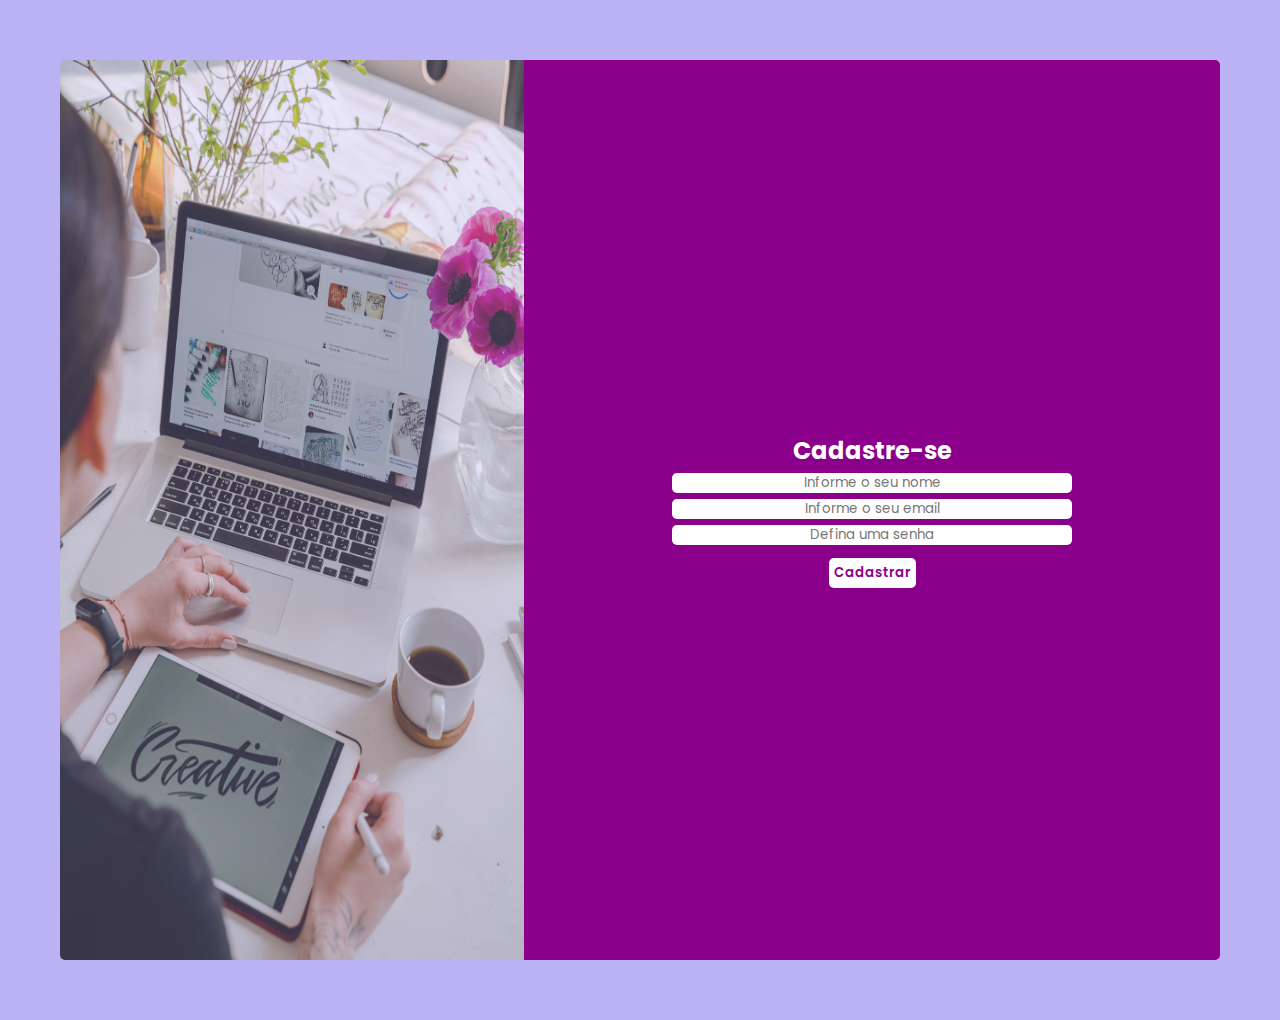
<file: form-cadastro/index.html>
<!DOCTYPE html>
<html lang="pt-br">
<head>
    <meta charset="UTF-8">
    <meta http-equiv="X-UA-Compatible" content="IE=edge">
    <meta name="viewport" content="width=device-width, initial-scale=1.0">
    <title>Cadastro</title>
    <link rel="stylesheet" href="css/style.css">
</head>
<body>
    <main class="container">
        
        <div class="box-img">
            <img src="images/cadastro-home.jpg" alt="home">
        </div>
        
        <div class="box-form">
            <h2>Cadastre-se</h2>
            <form>
                <div>
                    <input id="inputName" type="text" placeholder="Informe o seu nome">
                </div>

                <div>
                    <input id="inputEmail" type="text" placeholder="Informe o seu email">
                </div>

                <div>
                    <input id="inputPass" type="password" placeholder="Defina uma senha">
                </div>
            </form>

            <button onclick="validation()">Cadastrar</button>
        </div>
    </main> 
    <script src="js/main.js"></script>
</body>
</html>
</file>
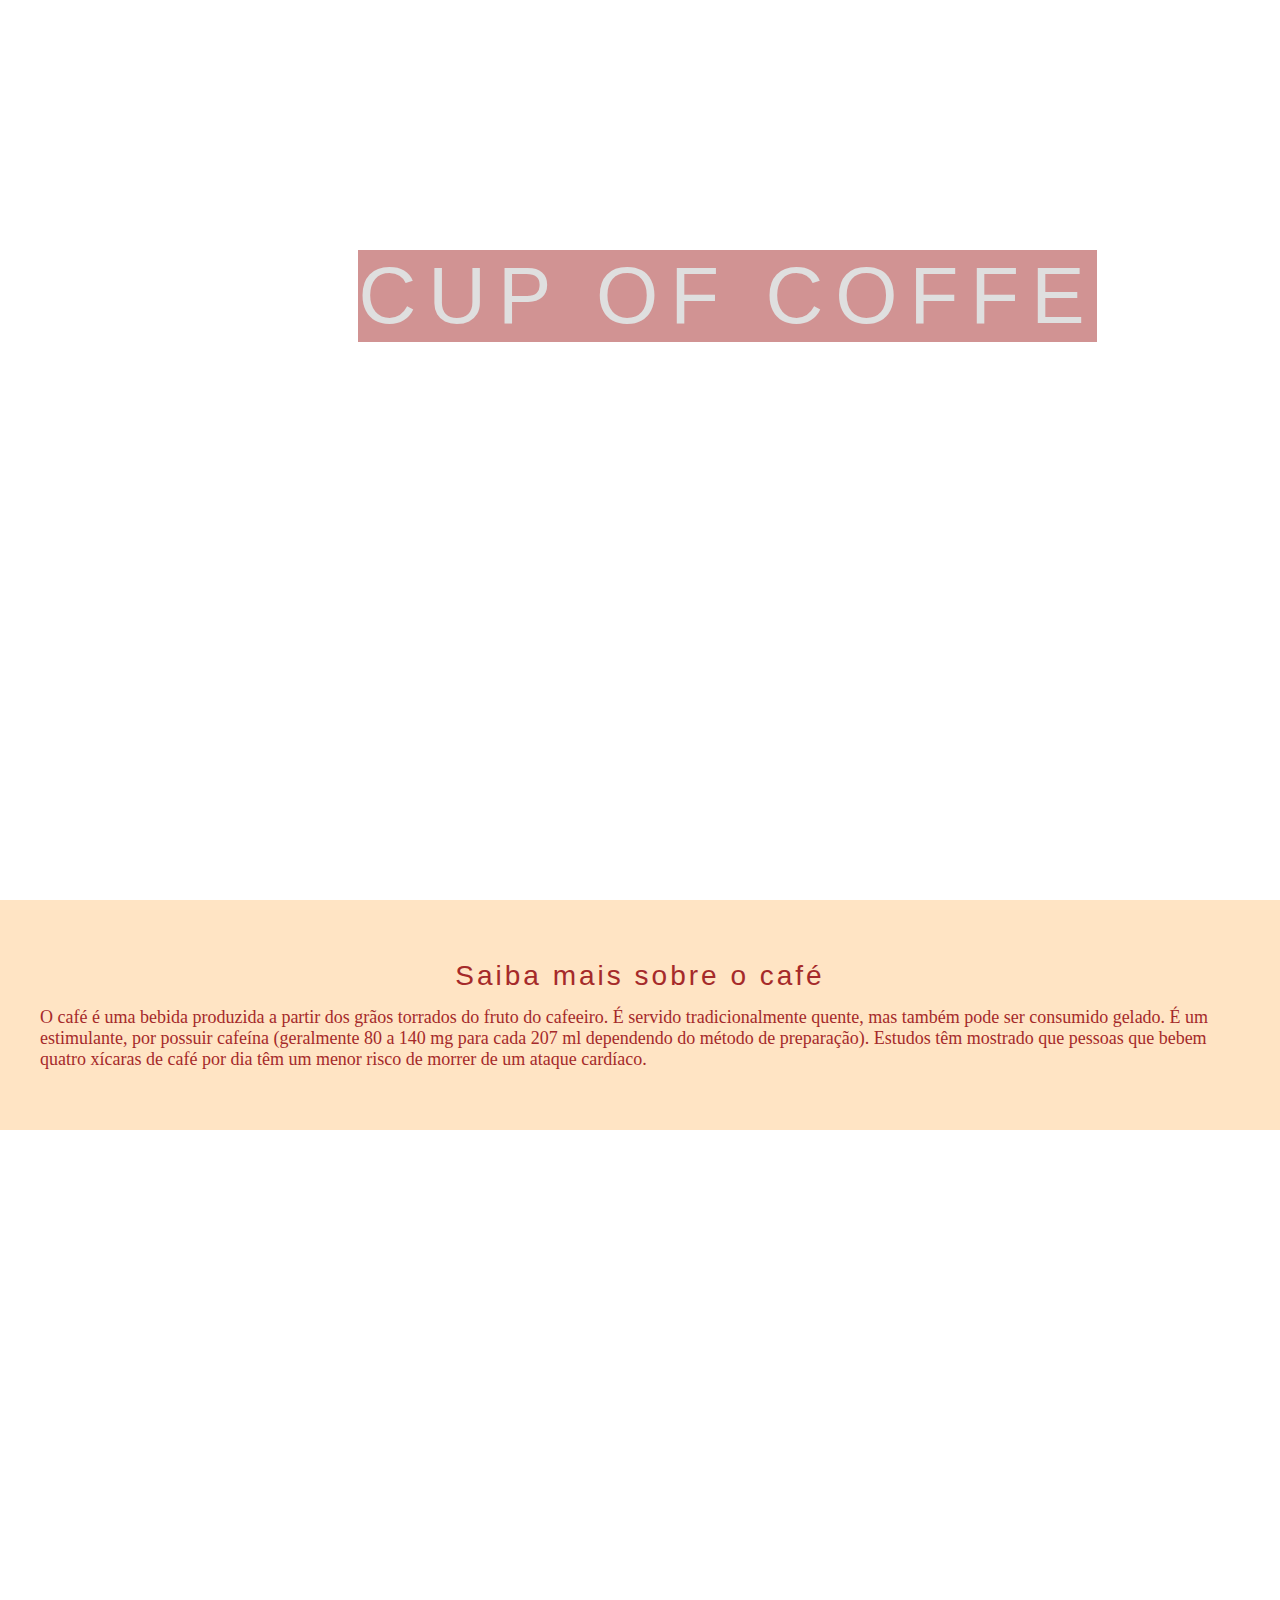
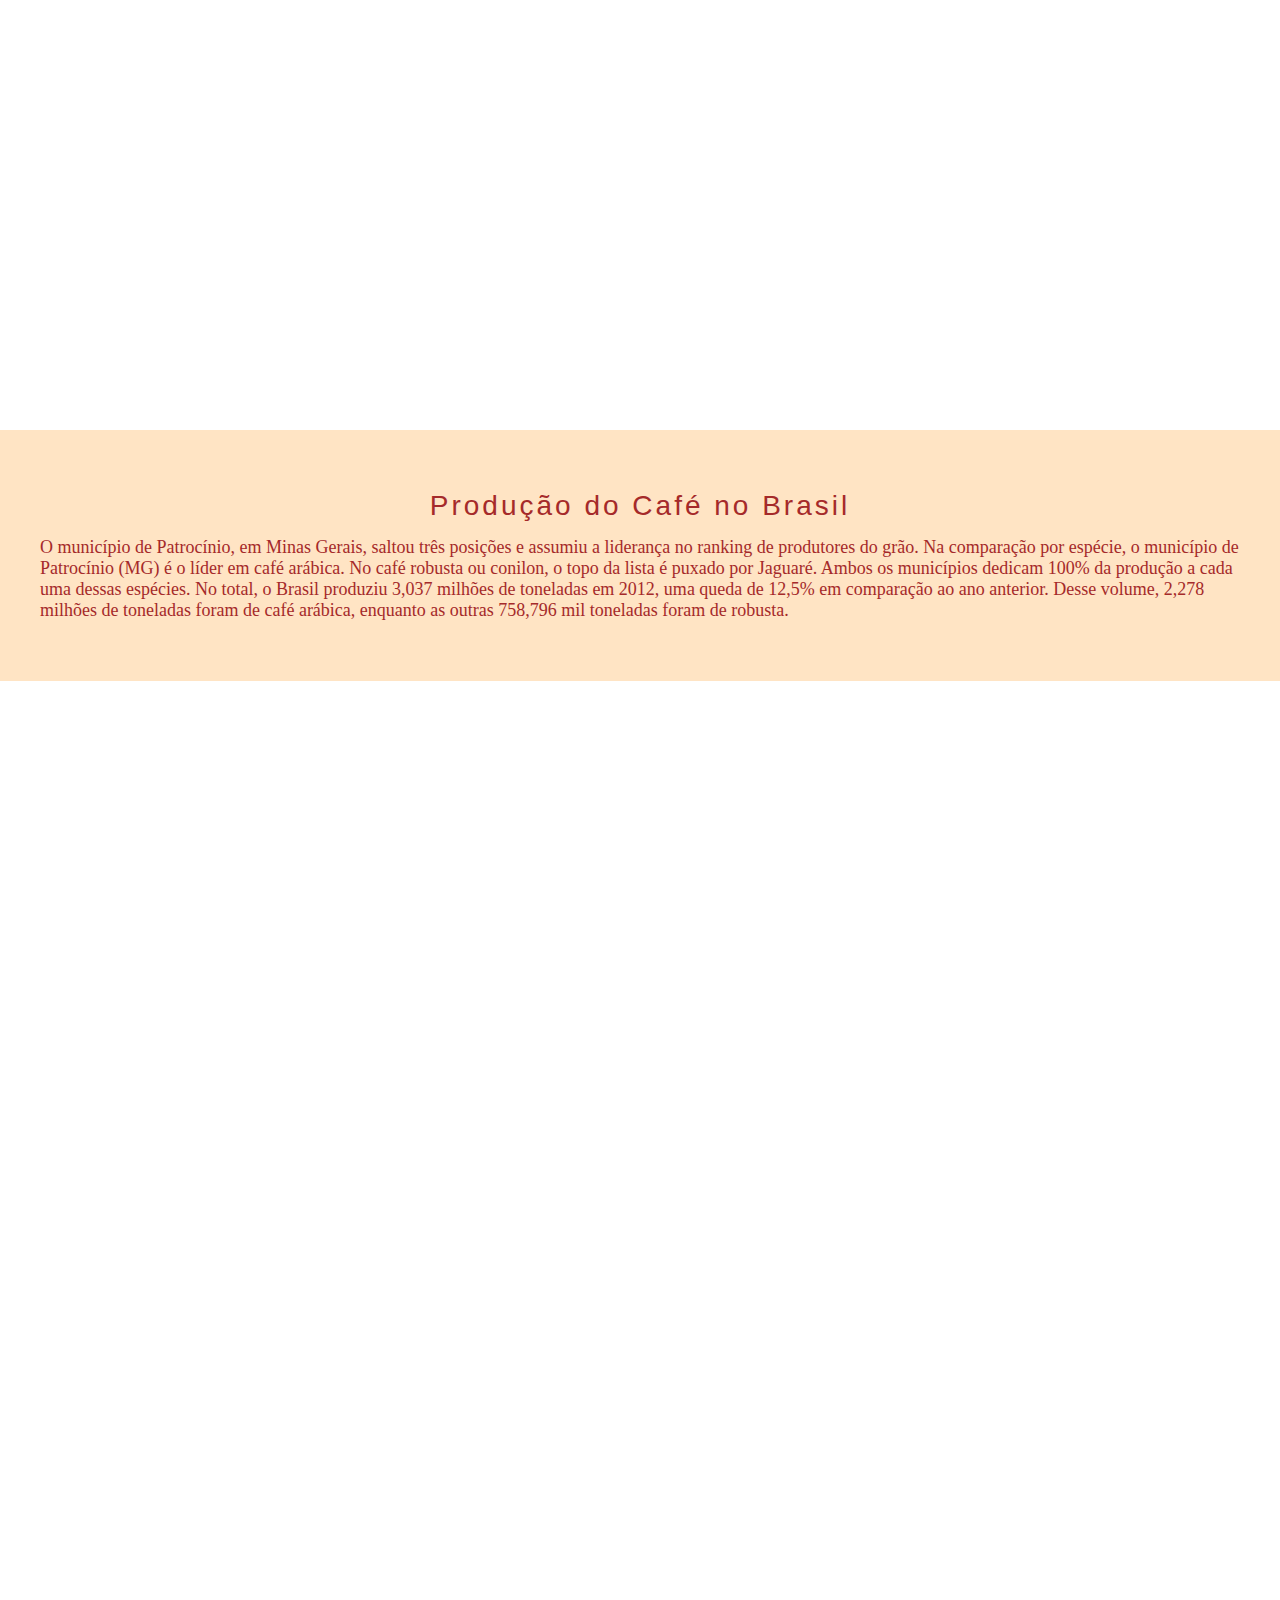
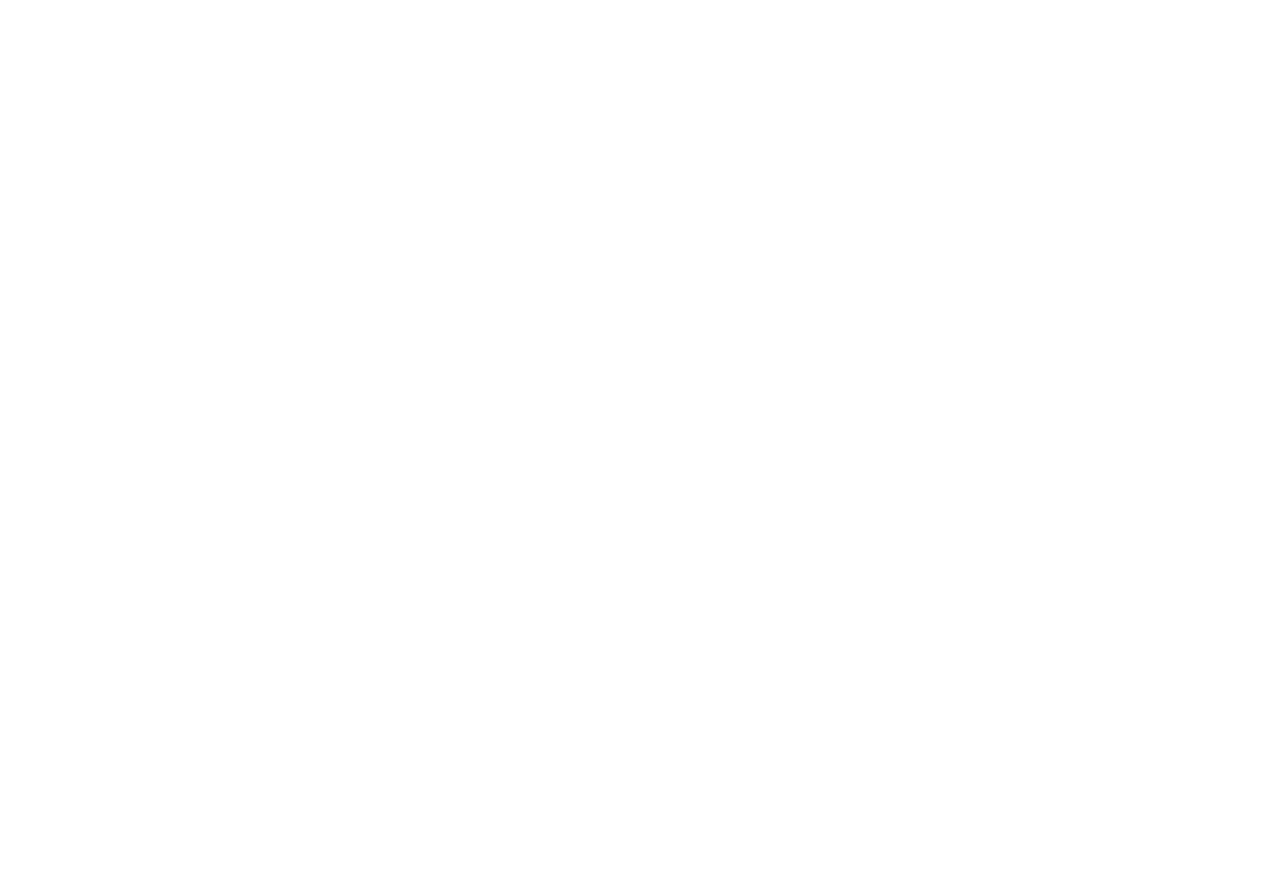
<file: site-parallax/index.html>
<!DOCTYPE html>
<html lang="pt-br">
<head>
    <meta charset="UTF-8">
    <meta http-equiv="X-UA-Compatible" content="IE=edge">
    <meta name="viewport" content="width=device-width, initial-scale=1.0">
    <title>Document</title>
    <link rel="stylesheet" href="css/style.css">
</head>
<body>
    
</body>
    <section class="img-coffe">
        <div class="title-img">
            cup of coffe
        </div>
    </section>

    <section class="about">
        <h2>Saiba mais sobre o café</h2>
        <article>
            O café é uma bebida produzida a partir dos grãos torrados do fruto do cafeeiro. É servido tradicionalmente quente, mas também pode ser consumido gelado. É um estimulante, por possuir cafeína (geralmente 80 a 140 mg para cada 207 ml dependendo do método de preparação). Estudos têm mostrado que pessoas que bebem quatro xícaras de café por dia têm um menor risco de morrer de um ataque cardíaco.
        </article>
    </section>

    <section class="img-banner1"></section>

    <section class="about">
        <h2>Produção do Café no Brasil</h2>
        <article>
            O município de Patrocínio, em Minas Gerais, saltou três posições e assumiu a liderança no ranking de produtores do grão.
            Na comparação por espécie, o município de Patrocínio (MG) é o líder em café arábica. No café robusta ou conilon, o topo da lista é puxado por Jaguaré. Ambos os municípios dedicam 100% da produção a cada uma dessas espécies.
            No total, o Brasil produziu 3,037 milhões de toneladas em 2012, uma queda de 12,5% em comparação ao ano anterior. Desse volume, 2,278 milhões de toneladas foram de café arábica, enquanto as outras 758,796 mil toneladas foram de robusta.
        </article>
    </section>

    <section class="img-banner2"></section>

    <section class="img-coffe"></section>
</html>
</file>
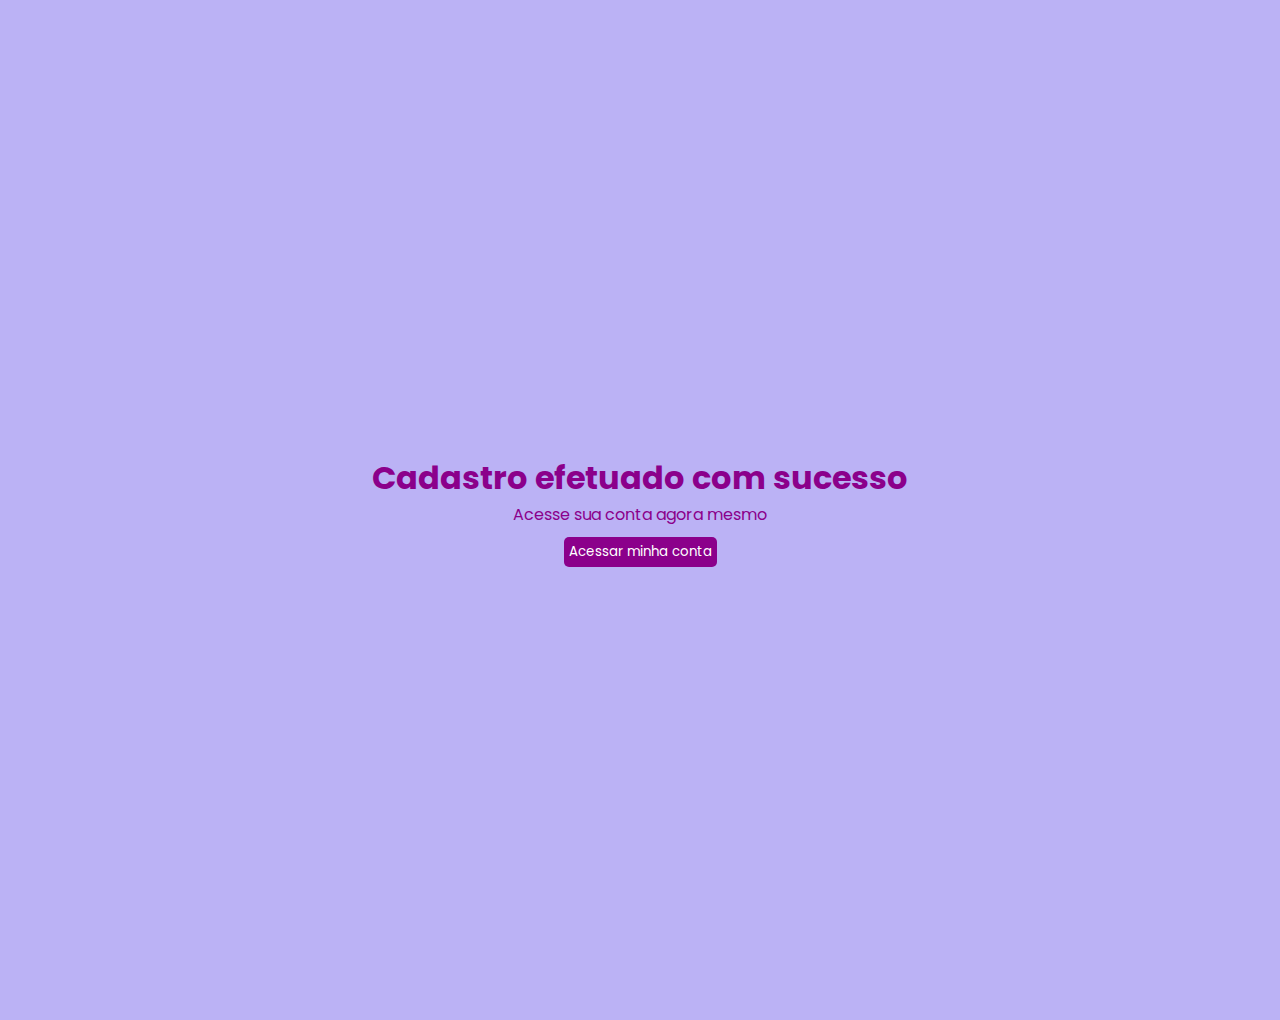
<file: form-cadastro/cadastroEfetuado.html>
<!DOCTYPE html>
<html lang="pt-br">
<head>
    <meta charset="UTF-8">
    <meta http-equiv="X-UA-Compatible" content="IE=edge">
    <meta name="viewport" content="width=device-width, initial-scale=1.0">
    <title>Document</title>
    <link rel="stylesheet" href="css/cadastroEfetuado.css">
</head>
<body>
    <main>
        <div class="box">
            <h1>Cadastro efetuado com sucesso</h1>
            <p>Acesse sua conta agora mesmo</p>
            <button onclick="acessarConta()">Acessar minha conta</button>
        </div>
    </main>
    <script src="js/main.js"></script>
</body>
</html>
</file>
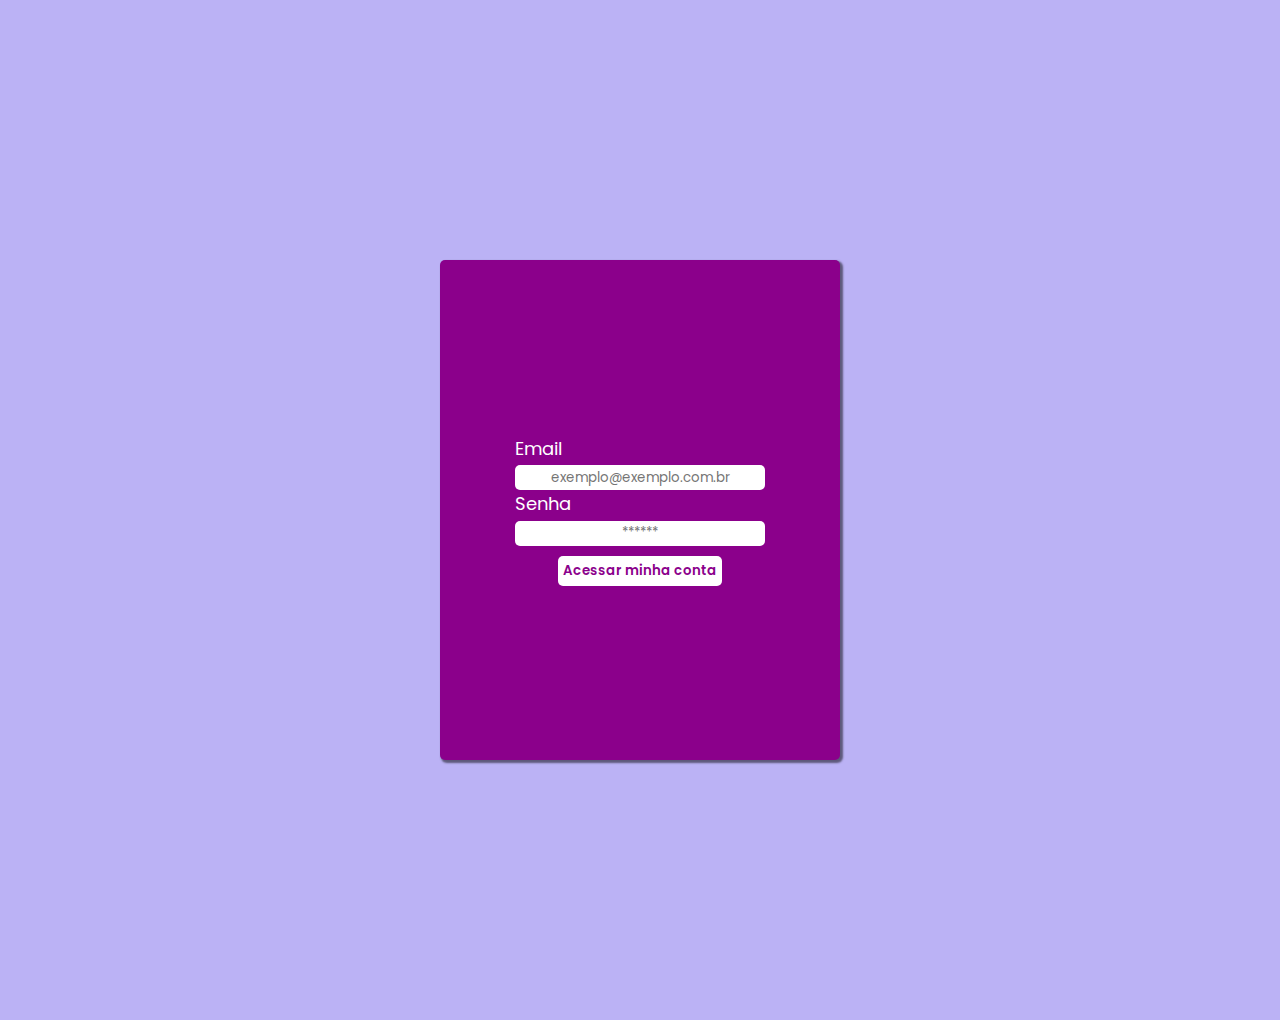
<file: form-cadastro/loginPage.html>
<!DOCTYPE html>
<html lang="pt-br">
<head>
    <meta charset="UTF-8">
    <meta http-equiv="X-UA-Compatible" content="IE=edge">
    <meta name="viewport" content="width=device-width, initial-scale=1.0">
    <title>Login</title>
    <link rel="stylesheet" href="css/loginStye.css">
</head>
<body>
    <main class="container">
        <form>
            <div>
                <label for="email">Email</label>
            </div>
            <div>
                <input type="text" placeholder="exemplo@exemplo.com.br">
            </div>
            <div>
                <label for="password">Senha</label>
            </div>
            <div>
                <input type="text" placeholder="******">
            </div>
        </form>
        <button>Acessar minha conta</button>
    </main>
    <script src="js/main.js"></script>
</body>
</html>
</file>
<file: form-cadastro/css/style.css>
@import url('https://fonts.googleapis.com/css2?family=Poppins:ital,wght@0,100;0,200;0,300;0,400;0,500;0,600;0,700;0,800;0,900;1,100;1,200;1,300;1,400;1,500;1,600;1,700;1,800;1,900&display=swap');

*{
    margin: 0;
    padding: 0;
    box-sizing: border-box;
    font-family: "Poppins", sans-serif;
}

body{
    background-color: #bbb2f5;
    margin: 60px 60px;
    min-width: 100vh;
    min-height: 100vh;
    
}

.container{
    display: flex;
    
}

.box-img{
    height: 100vh;
    width: 40%;
}

.box-img img{
    border-radius: 5px 0 0 5px; 
    opacity: 70%;
    width: 100%;
    height: 100%;
}

.box-form{
    display: flex;
    align-items: center;
    justify-content: center;
    flex-direction: column;
    color: white;
    background-color: #8B008B;
    border-radius: 0 5px 5px 0; 
    height: 100vh;
    width: 60%;
}

.box-form input{
    text-align: center; 
    border-radius: 5px;
    
    border: none;
    width: 400px;
    margin-top: 5px;
}

.box-form input:hover{
    color: #8B008B;
}

.box-form button{
    background-color: white;
    font-weight: 600;
    color: #8B008B;
    cursor: pointer;
    border: none;
    border-radius: 5px;
    padding: 5px;
    margin-top: 12px;
}
</file>
<file: site-parallax/css/style.css>
*{
    margin: 0;
    padding: 0;
    box-sizing: border-box;
}

.img-coffe{
    position: relative;
    background-image: url("https://www.receitasnestle.com.br/sites/default/files/2021-11/Cafe%CC%81%20Bombom.jpeg");
    height: 100vh; /* viewport heigh - tamanho da area de navegador*/
    background-size: cover;
    background-attachment: fixed;
    width:  100%;
    height: 100vh;  
    opacity: 50%;
}

.title-img{
    position: absolute;
    background-color: brown;
    color: silver; 
    top: 250px;
    left: 28%;
    text-transform: uppercase;
    font-size: 80px;
    font-family: Impact, Haettenschweiler, 'Arial Narrow Bold', sans-serif;
    letter-spacing: 12px;
    font-weight: 300;
}

.about{
    background-color: #FFE4C4;
    padding: 60px 40px;
    font-size: 18px;
    color: brown;
    position: relative;
}

.about h2{
    font-size: 28px;
    color: brown;
    font-family: Impact, Haettenschweiler, 'Arial Narrow Bold', sans-serif;
    font-weight: lighter;
    text-align: center;
    letter-spacing: 3px;
    margin-bottom: 15px;
}

.img-banner1{
    position: relative;
    background-image: url("https://content.paodeacucar.com/wp-content/uploads/2020/04/dalgona-coffee.jpg");
    height: 100vh; /* viewport heigh - tamanho da area de navegador*/
    background-size: cover;
    background-attachment: fixed;
    width:  100%;
    height: 100vh;  
    opacity: 50%;
}

.img-banner2{
    position: relative;
    background-image: url("https://ae01.alicdn.com/kf/HTB1Lgc1KVXXXXbFXXXXq6xXFXXXq/Papel-de-parede-personalizado-padr-o-de-madeira-caf-mural-retr-3d-para-restaurante-caf-hotel.jpg_Q90.jpg_.web");
    height: 100vh; /* viewport heigh - tamanho da area de navegador*/
    background-size: cover;
    background-attachment: fixed;
    width:  100%;
    height: 100vh;  
    opacity: 50%;
}
</file>
<file: form-cadastro/css/cadastroEfetuado.css>
@import url('https://fonts.googleapis.com/css2?family=Poppins:ital,wght@0,100;0,200;0,300;0,400;0,500;0,600;0,700;0,800;0,900;1,100;1,200;1,300;1,400;1,500;1,600;1,700;1,800;1,900&display=swap');

*{
    margin: 0;
    padding: 0;
    box-sizing: border-box;
    font-family: "Poppins", sans-serif;
}

body{
    background-color: #bbb2f5;
    color: #8B008B;
    margin: 60px 60px;
    min-width: 100vh;
    min-height: 100vh;
    display: flex;
    align-items: center;
    justify-content: center;
    
}

button{
    background-color: #8B008B;
    padding: 5px;
    cursor: pointer;
    color: white;
    border: 0;
    border-radius: 5px;
    margin-top: 10px;
}

.box{
    text-align: center;
}
</file>
<file: form-cadastro/css/loginStye.css>
@import url('https://fonts.googleapis.com/css2?family=Poppins:ital,wght@0,100;0,200;0,300;0,400;0,500;0,600;0,700;0,800;0,900;1,100;1,200;1,300;1,400;1,500;1,600;1,700;1,800;1,900&display=swap');

*{
    margin: 0;
    padding: 0;
    box-sizing: border-box;
    font-family: "Poppins", sans-serif;
}

body{
    background-color: #bbb2f5;
    color: #8B008B;
    font-size: 18px;
    margin: 60px 60px;
    min-width: 100vh;
    min-height: 100vh;
    display: flex;
    align-items: center;
    justify-content: center;
    
}

.container{
    background-color: #8B008B;
    box-shadow: 2px 2px 2px 1px rgba(0, 0, 0, 0.5);
    border-radius: 5px;
    justify-content: center;
    flex-direction: column;
    display: flex;
    align-items: center;
    color: white;
    width: 400px;
    height: 500px;
}

.container input{
    text-align: center;
    border-radius: 5px;
    border: 0;
    width: 250px;
    height: 25px;
}

button{
    background-color: white;
    font-weight: 600;
    color: #8B008B;
    border-radius: 5px;
    border: 0;
    padding: 5px;
    cursor: pointer;
    margin-top: 10px;
}
</file>
